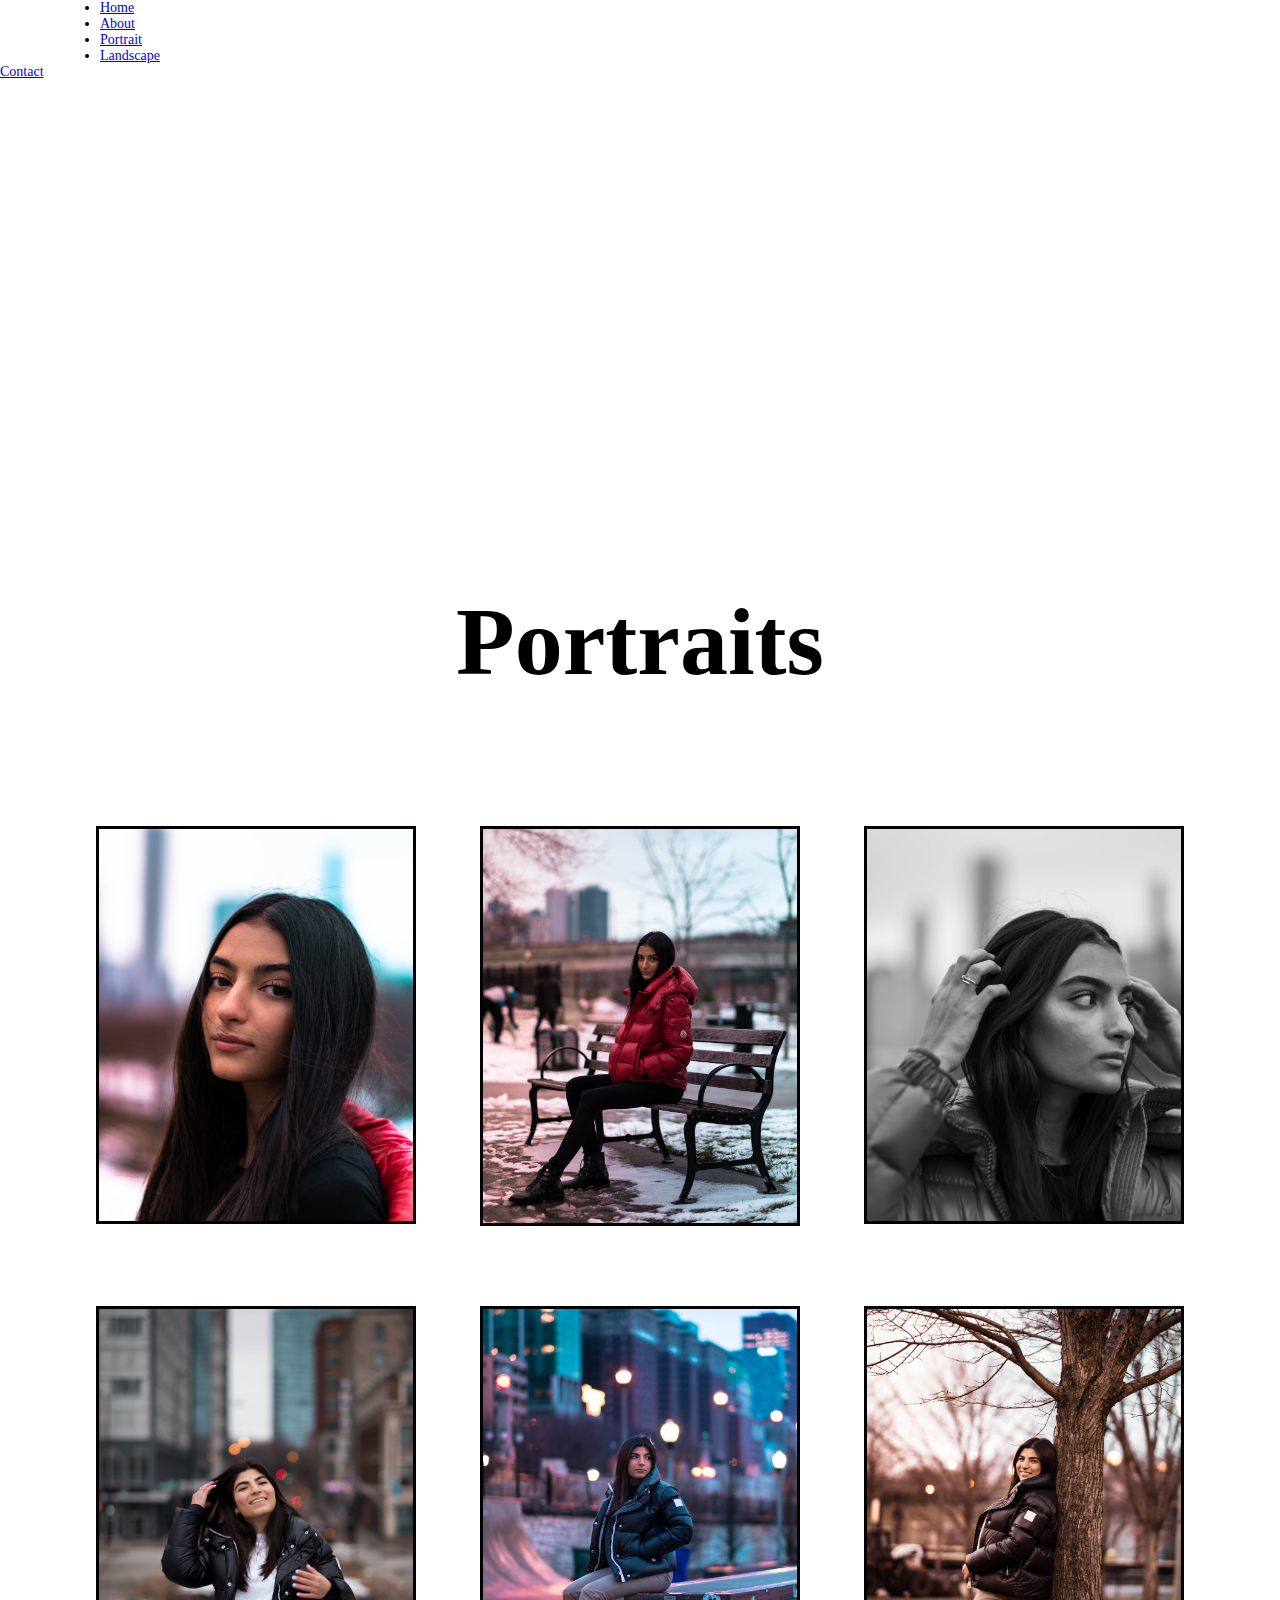
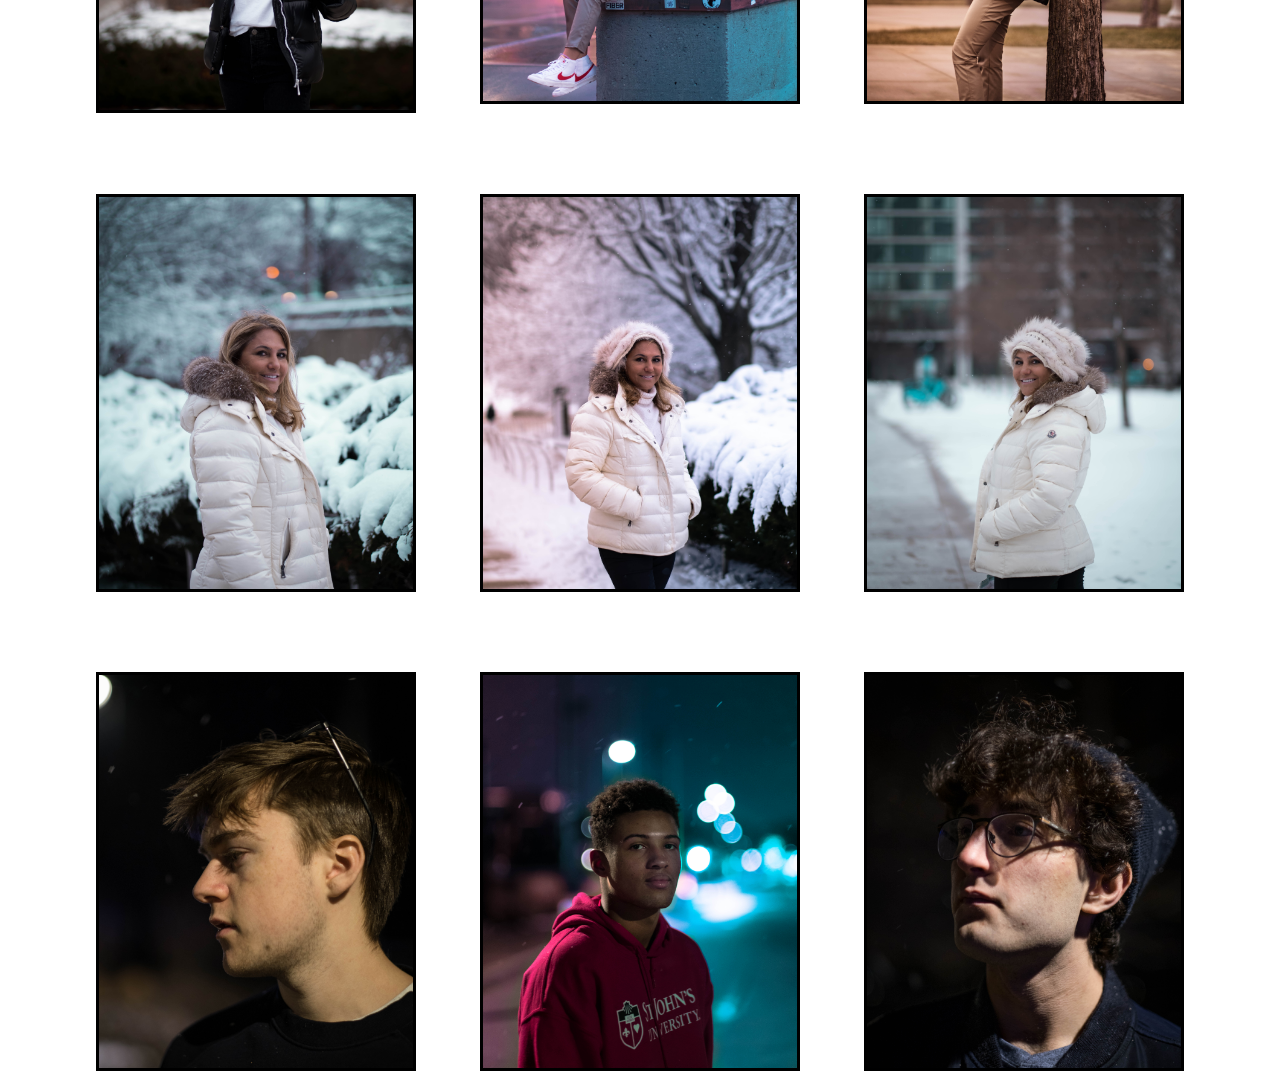
<file: HTML/portrait2.html>
<!DOCTYPE html>
<html lang="en" dir="ltr">
<div class="portrait">
  <head>
    <meta charset="utf-8">
    <title></title>
    <link rel="stylesheet" href="../CSS/styleportrait.css">
    <script defer src="zoomin.js"></script>
    <link rel="stylesheet" href="https://cdnjs.cloudflare.com/ajax/libs/animate.css/3.5.2/animate.min.css"/>
  </head>
  <body>
    <div class="wrapper">
      <div class="portraitheader">
        <div class="logo">
          <img src="../img/white-KH1.png" alt="white logo">
        </div>
        <div class="menu">
          <ul>
            <li><a href="../index.html">Home</a></li>
            <li><a href="about.html">About</a></li>
            <li><a href="portrait2.html">Portrait</a></li>
            <li><a href="landscape2.html">Landscape</a></li>
            <li><a href="contact.html">Contact</a></li>
          </ul>
        </div>
        </div>
      </div>
    </div>
    <div class="portraittext">
      <h1>Portraits</h1>
    </div>
  <div class="portraitportfolio animated fadeInUpBig">
    <div class="four5">
     <img src="../img/portrait/ava.jpg" alt="ava portrait">
     <img src="../img/portrait/ava1.jpg" alt="ava portrait 1">
     <img src="../img/portrait/ava2.jpg" alt="ava portrait 2">
     <img src="../img/portrait/rojaun.jpg" alt="rojaun portrait ">
     <img src="../img/portrait/rojaun1.jpg" alt="rojaun portrait 1">
     <img src="../img/portrait/rojaun2.jpg" alt="rojaun portrait 2">
     <img src="../img/portrait/sudi.jpg" alt="sudi portrait">
     <img src="../img/portrait/sudi1.jpg" alt="sudi portrait 1">
     <img src="../img/portrait/sudi2.jpg" alt="sudi portrait 2">
     <img src="../img/portrait/jack.jpg" alt="jack portrait">
          <img src="../img/portrait/von.jpg" alt="von portrait">
     <img src="../img/portrait/nika.jpg" alt="nika portrait 1">
    </div>
    </div>
  </div>
</div>
</div>
</html>
</file>
<file: CSS/styleportrait.css>
*{
  margin: 0;
  padding: 0;
  -webkit-box-sizing: border-box;
}
.portrait {
  font-family: Bebas Neue;
  font-size: 14px;
  font-weight: normal;
  height: 100%;
  background-size: cover;
  background-attachment: fixed;
  margin-bottom:37.5%;
}
header{
  padding: 15px 35px;
  height: auto;
  display: inline-block;
  width: 100%;
  background-color: black;
}

.logo img{
  margin-top: 0.2%;
  margin-left: 0px;
  float: left;
  width: 100px;
}
img{
  max-width: 100%;
}

.menu .container{
  display: inline-block;
  float: right;
  margin-top: 0.4%;
  padding-bottom: 0.2%;
}
.menu .container a{
  text-decoration: none;
  text-shadow: 1px 1px 0 #100;
  color: #fff;
  font-size: 30px;
  padding-right: 60px;
}
.menu .container a:hover{
  opacity: 50%;
}
.portraittext{
font-family: Bebas Neue;
width: 100%;
font-size: 300%;
float: center;
text-align: center;
padding-top: 2%;
padding-bottom: 2%
}
.four5 {
  padding-top: 17.5%;
  display: grid;
  grid-template-columns: repeat(3,25%);
  justify-content: center;
  align-content: center;
  grid-gap: 5%;
  height: 100%;
}

.four5 img{border: 3px solid black;}

.four5 img:hover{
  opacity: 0.7;
  cursor: pointer;
}

#lightbox{
  position: fixed;
  z-index: 1000;
  top: 0;
  width: 100%;
  height: 100%;
  background-color: rgba(0,0,0,.8);
  display: none;
}
#lightbox.active{
  display: flex;
  justify-content: center;
  align-items: center;
  align-self: center;
}
#lightbox img{
  width: 35%;
  padding: 4px;
  background-color: black;
  border: 2px solid white;
}

@media only screen and (max-width: 800px){
  ::-webkit-scrollbar {
  -webkit-appearance: none;
  width: 4px;
  height: 4px;
}

::-webkit-scrollbar-thumb {
  border-radius: 4px;
  background-color: rgba(255, 255, 255, 100);
  box-shadow: 0 0 0.5px rgba(0, 0, 0, .5);
}
  body{ margin: 0}
  header{ padding: 0.01px;}
  .logo img{
    float: left;
    display: inline-block;
    margin-left: 0.6rem;
    margin-top: 1rem;
    width: 4rem;
  }
  header .menu{
    height: auto;
    padding-bottom: 4rem;
  }
  .menu .container{
    padding: 0;
    position: absolute;
    width: 70%;
    margin-top: 1rem;
    margin-left: 6rem;
    display: flex;
    list-style-type: none;
    justify-content: left;
    overflow: scroll;
  }
  .menu .container a{
    text-shadow: none;
    padding: 0px 0.6rem;
    font-size: 2rem;
    text-decoration: none;
    color: white;
  }
  .portraittext h1{
    text-align: center;
    padding-bottom: 0rem;
  }
  .four5{
    grid-template-columns: repeat(2,40%);
    padding-bottom: 220px;
    grid-gap: 3%;
    padding-top: 40%;
  }
  .four5 img{
    border: 3px solid black;
    border-radius: 0%;
  }
  #lightbox img{
    width: 80%;
  }
}

@-moz-document url-prefix(){
  .four5{
    padding-top: 15%;
    padding-bottom: 20%;
  }
}
</file>
